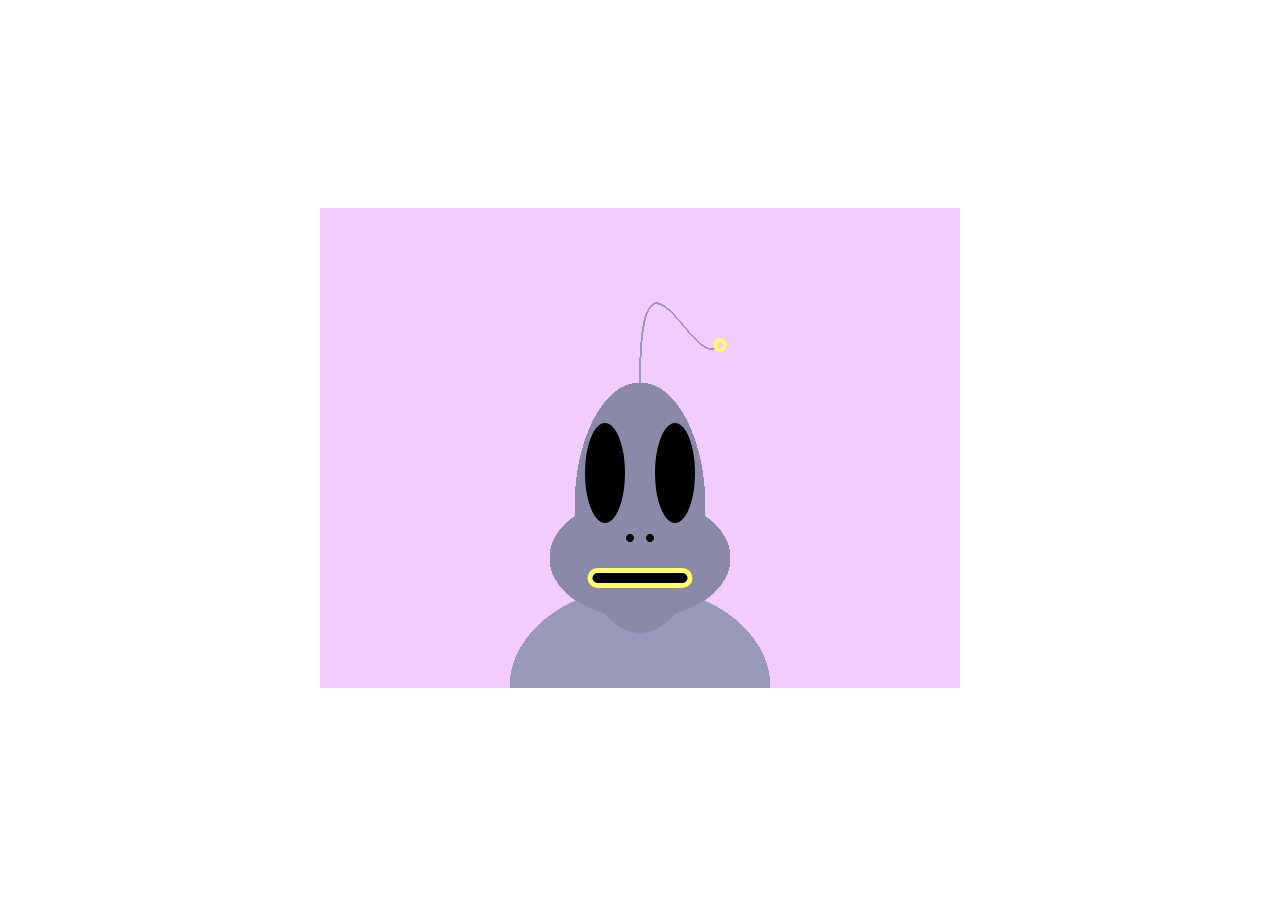
<file: activities/02-draw-an-alien/index.html>
<!DOCTYPE html>
<html>
  <head>
    <meta charset="utf-8" />
    <meta
      name="viewport"
      width="device-width,"
      initial-scale="1.0,"
      maximum-scale="1.0,"
      user-scalable="0"
    />

    <title>Alien in Sight!</title>

    <!-- CSS stylesheet(s) -->
    <link rel="stylesheet" type="text/css" href="css/style.css" />

    <!-- Library script(s) -->
    <script src="js/libraries/p5.min.js"></script>
    <script src="js/libraries/p5.sound.min.js"></script>

    <!-- My script(s) -->
    <script src="js/script.js"></script>
  </head>

  <body>
    <!-- HTML would go here if needed. -->
  </body>
</html>
</file>
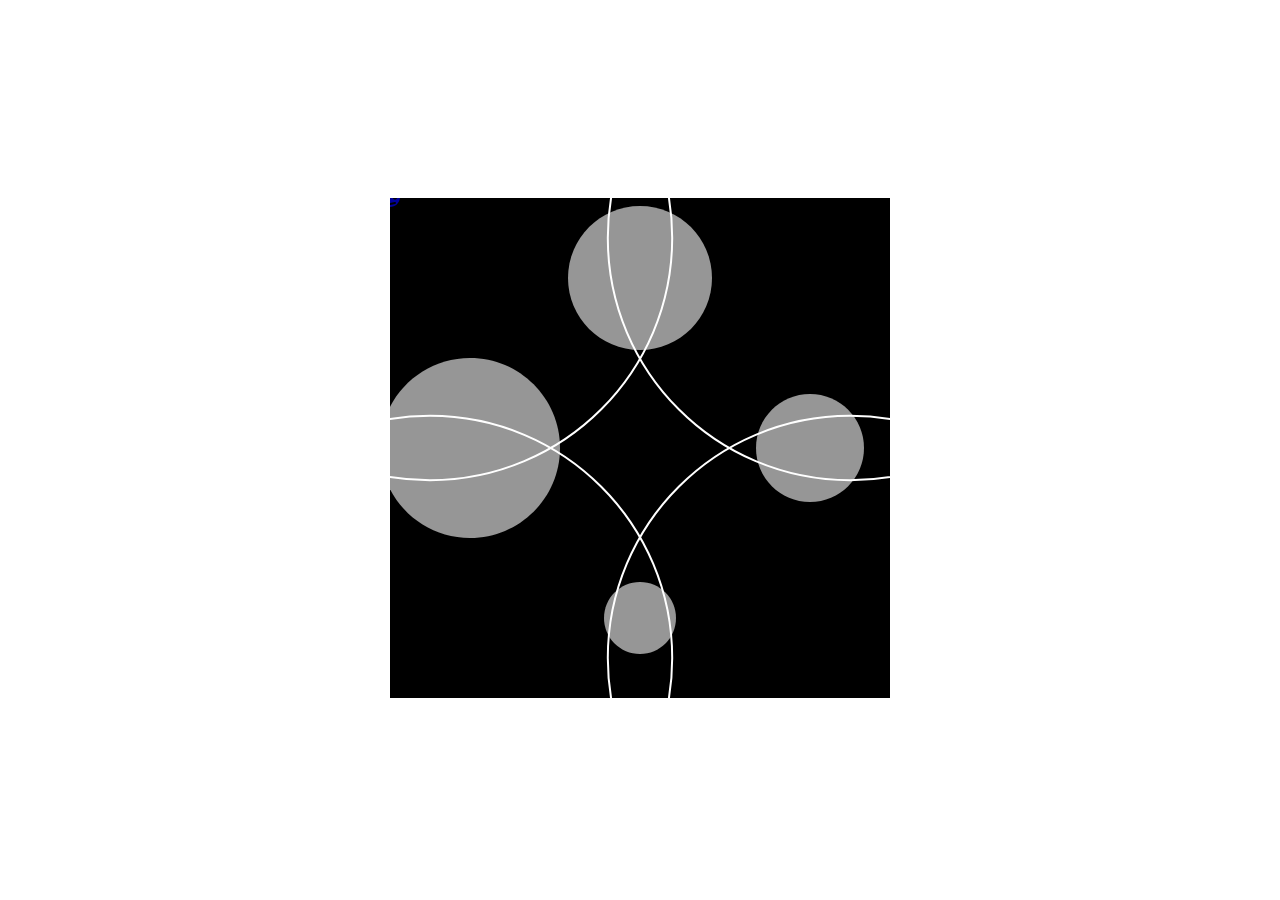
<file: activities/03-moving-pictures/index.html>
<!DOCTYPE html>
<html>
  <head>
    <meta charset="utf-8" />
    <meta
      name="viewport"
      width="device-width,"
      initial-scale="1.0,"
      maximum-scale="1.0,"
      user-scalable="0"
    />

    <title>Moving Pictures</title>

    <!-- CSS stylesheet(s) -->
    <link rel="stylesheet" type="text/css" href="css/style.css" />

    <!-- Library script(s) -->
    <script src="js/libraries/p5.min.js"></script>
    <script src="js/libraries/p5.sound.min.js"></script>

    <!-- My script(s) -->
    <script src="js/script.js"></script>
  </head>

  <body>
    <!-- HTML would go here if needed. -->
  </body>
</html>
</file>
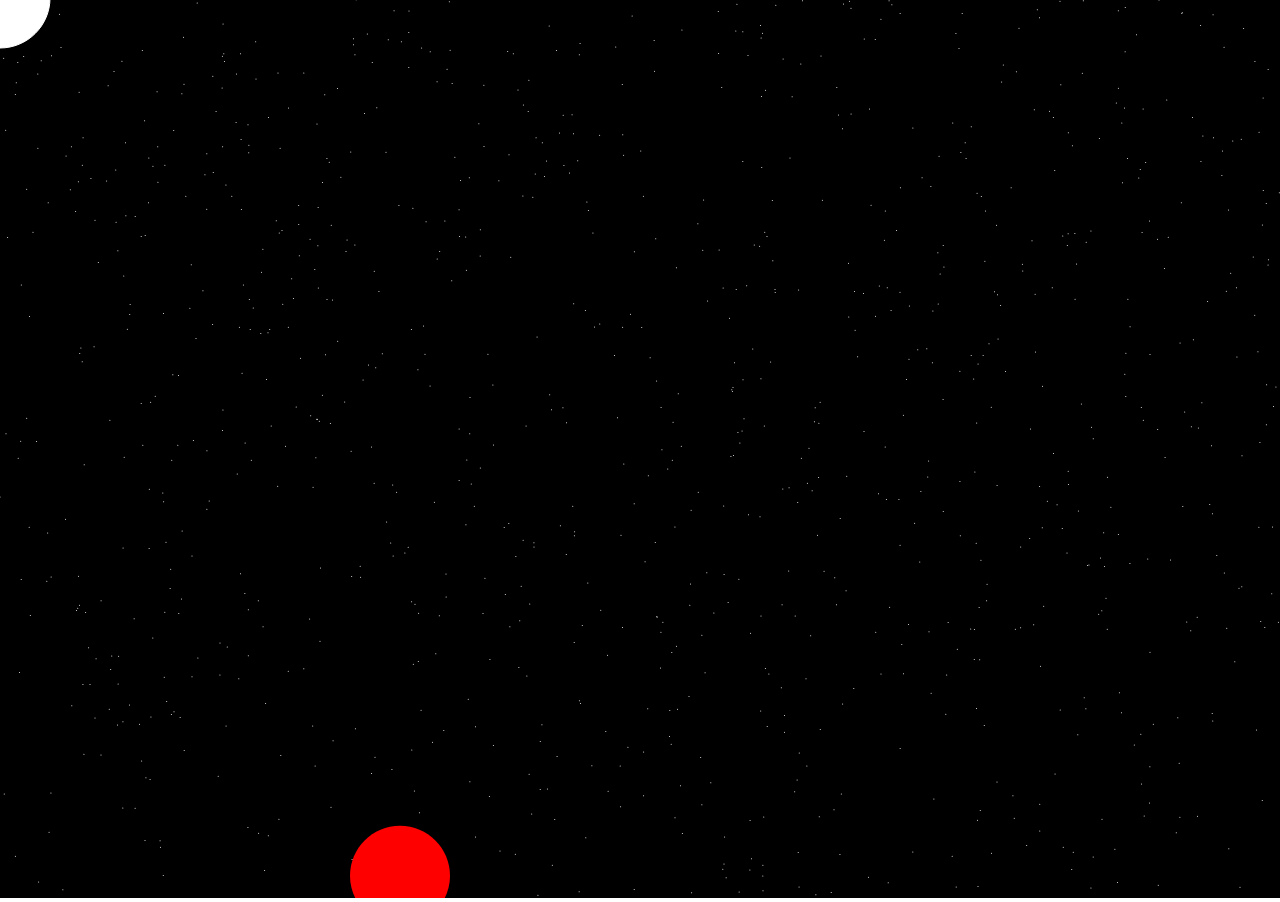
<file: activities/04-dodging-covid-19/index.html>
<!DOCTYPE html>
<html>
  <head>
    <meta charset="utf-8" />
    <meta
      name="viewport"
      width="device-width,"
      initial-scale="1.0,"
      maximum-scale="1.0,"
      user-scalable="0"
    />

    <title>Dodging COVID-19</title>

    <!-- CSS stylesheet(s) -->
    <link rel="stylesheet" type="text/css" href="css/style.css" />

    <!-- Library script(s) -->
    <script src="js/libraries/p5.min.js"></script>
    <script src="js/libraries/p5.sound.min.js"></script>

    <!-- My script(s) -->
    <script src="js/script.js"></script>
  </head>

  <body>
    <!-- HTML would go here if needed. -->
  </body>
</html>
</file>
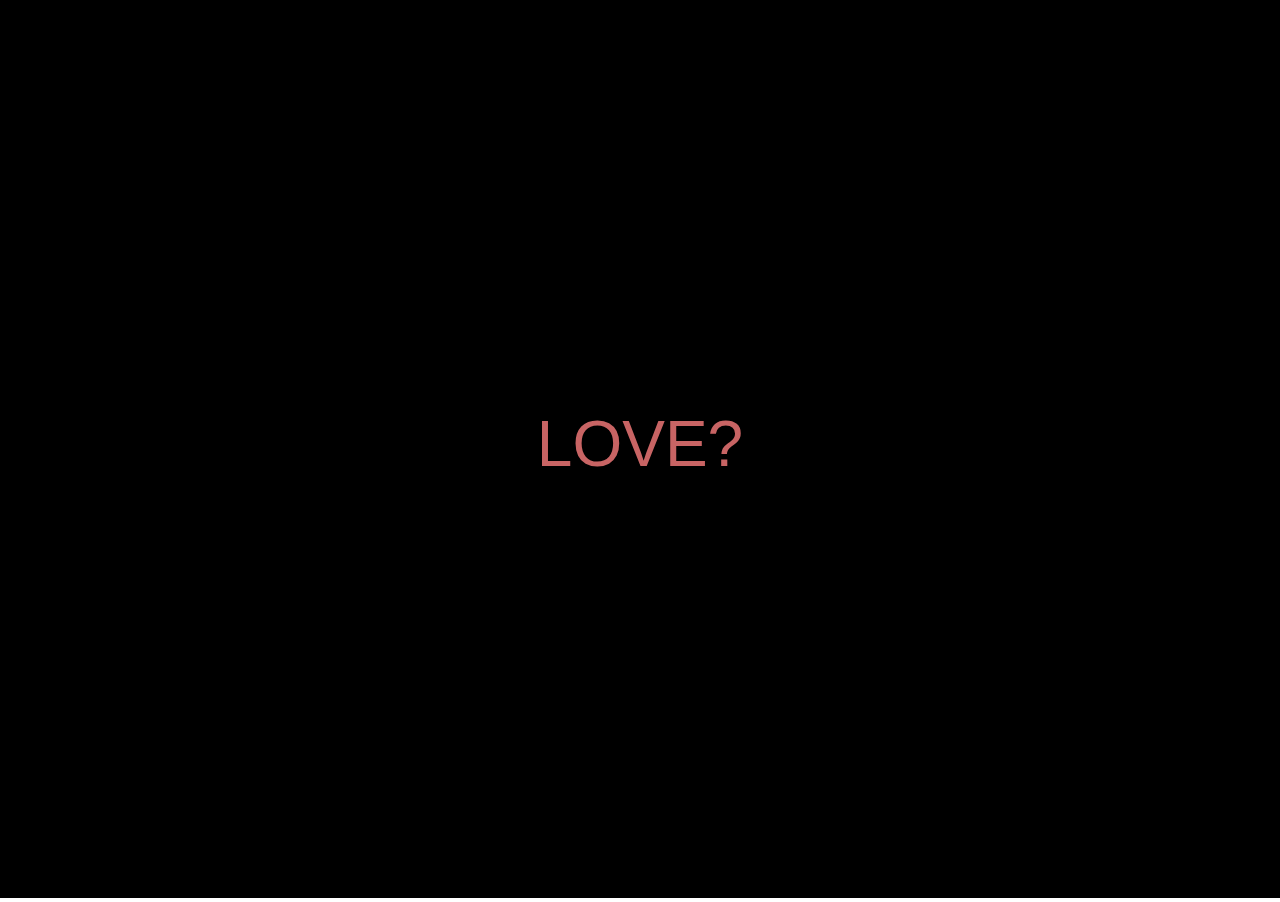
<file: activities/05-looking-for-love/index.html>
<!DOCTYPE html>
<html>
  <head>
    <meta charset="utf-8" />
    <meta
      name="viewport"
      width="device-width,"
      initial-scale="1.0,"
      maximum-scale="1.0,"
      user-scalable="0"
    />

    <title>Looking for love</title>

    <!-- link for google font (Ephesis) -->
    <link
      href="https://fonts.googleapis.com/css2?family=Ephesis&display=swap"
      rel="stylesheet"
    />
    <!-- CSS stylesheet(s) -->
    <link rel="stylesheet" type="text/css" href="css/style.css" />

    <!-- Library script(s) -->
    <script src="js/libraries/p5.min.js"></script>
    <script src="js/libraries/p5.sound.min.js"></script>

    <!-- My script(s) -->
    <script src="js/script.js"></script>
  </head>

  <body>
    <!-- HTML would go here if needed. -->
  </body>
</html>
</file>
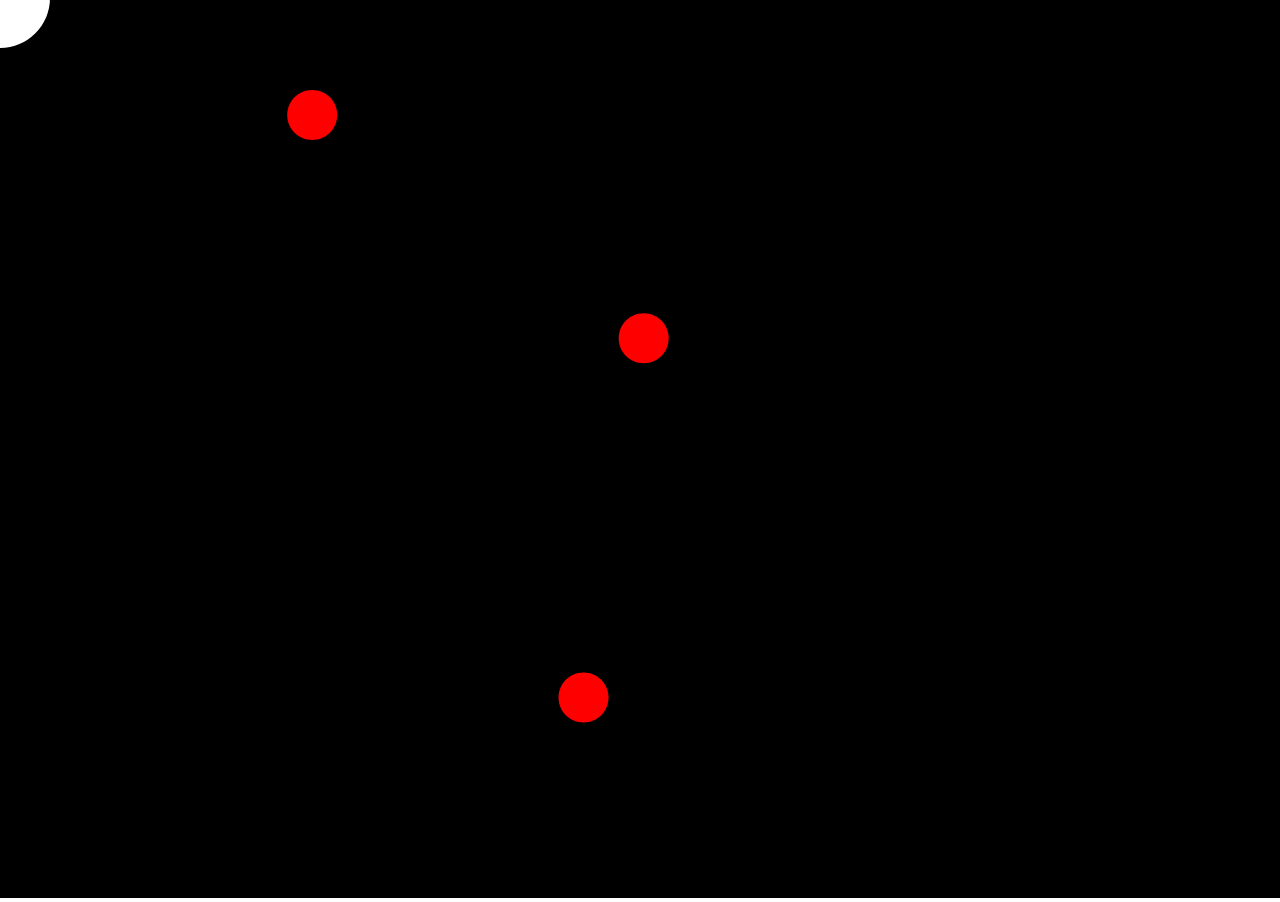
<file: exercises/dodge-em (not good)/index.html>
<!DOCTYPE html>
<html>
  <head>
    <meta charset="utf-8" />
    <meta
      name="viewport"
      width="device-width,"
      initial-scale="1.0,"
      maximum-scale="1.0,"
      user-scalable="0"
    />

    <title>Dodge 'em!</title>

    <!-- CSS stylesheet(s) -->
    <link rel="stylesheet" type="text/css" href="css/style.css" />

    <!-- Library script(s) -->
    <script src="js/libraries/p5.min.js"></script>
    <script src="js/libraries/p5.sound.min.js"></script>

    <!-- My script(s) -->
    <script src="js/script.js"></script>
  </head>

  <body>
    <!-- HTML would go here if needed. -->
  </body>
</html>
</file>
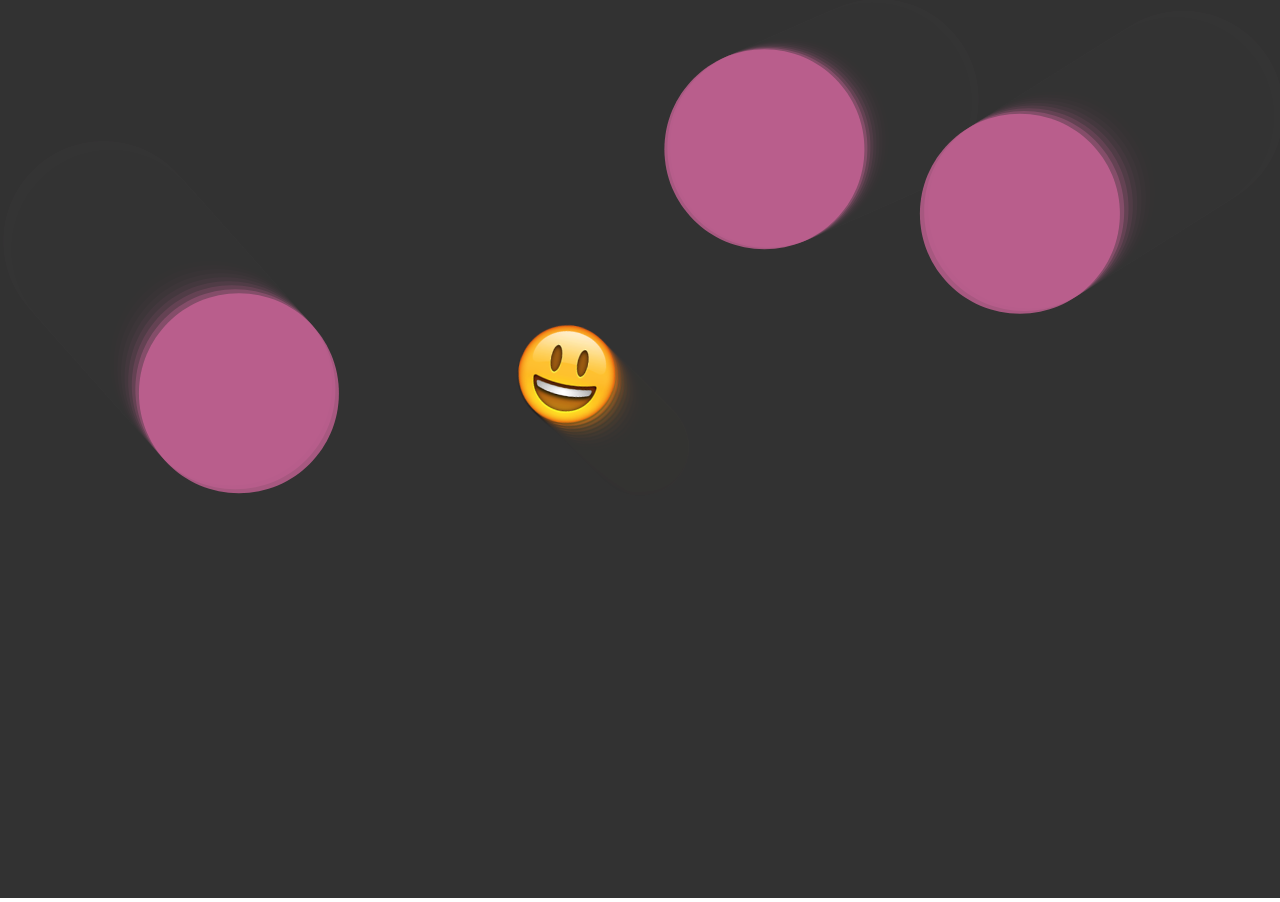
<file: exercises/dodge-em/index.html>
<!DOCTYPE html>
<html>
  <head>
    <meta charset="utf-8" />
    <meta
      name="viewport"
      width="device-width,"
      initial-scale="1.0,"
      maximum-scale="1.0,"
      user-scalable="0"
    />

    <title>Dodge 'em! (or not?)</title>

    <!-- CSS stylesheet(s) -->
    <link rel="stylesheet" type="text/css" href="css/style.css" />

    <!-- Library script(s) -->
    <script src="js/libraries/p5.min.js"></script>
    <script src="js/libraries/p5.sound.min.js"></script>

    <!-- My script(s) -->
    <script src="js/script.js"></script>
  </head>

  <body>
    <!-- HTML would go here if needed. -->
  </body>
</html>
</file>
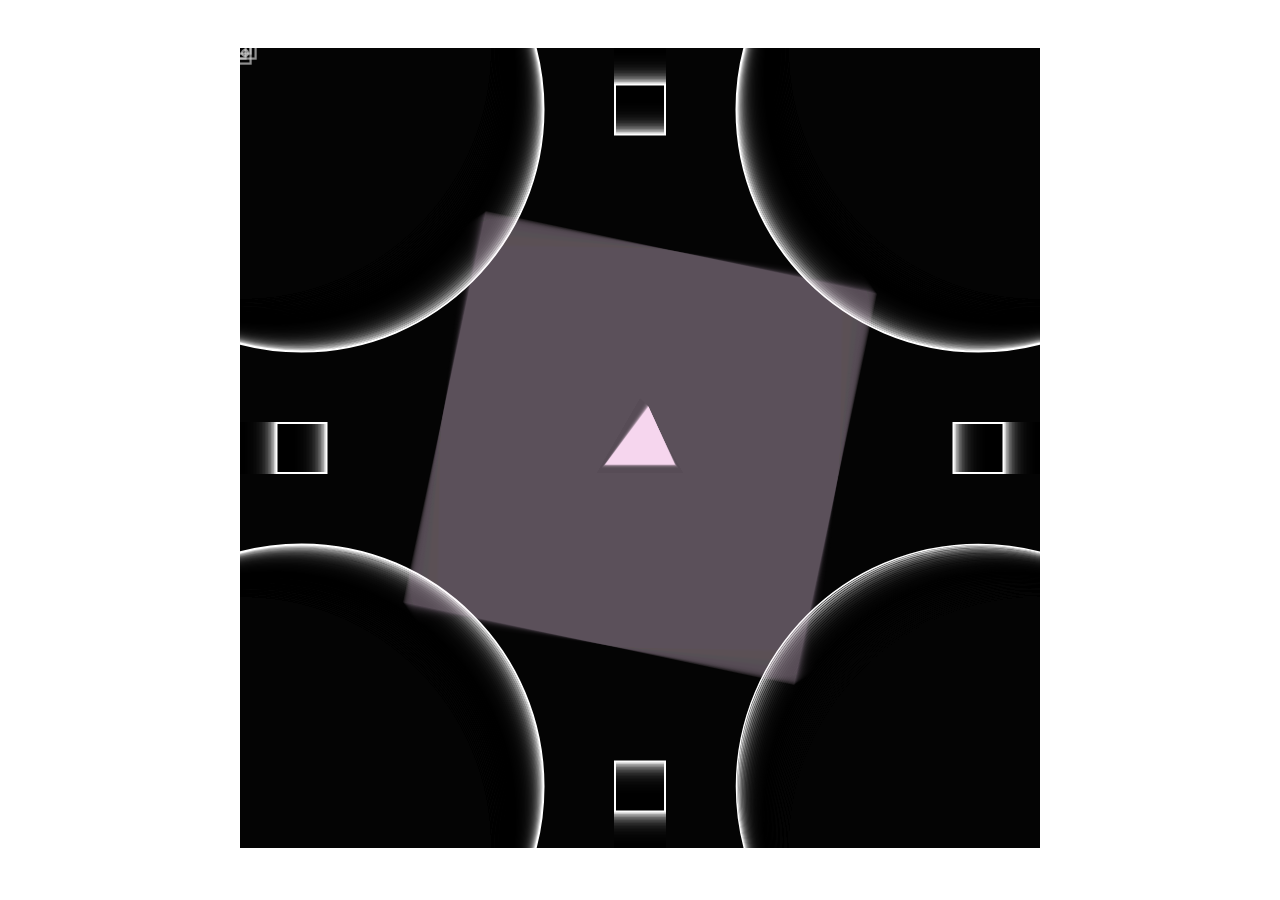
<file: exercises/I like to move it!/index.html>
<!DOCTYPE html>
<html>
  <head>
    <meta charset="utf-8" />
    <meta
      name="viewport"
      width="device-width,"
      initial-scale="1.0,"
      maximum-scale="1.0,"
      user-scalable="0"
    />

    <title>I like to move it!</title>

    <!-- CSS stylesheet(s) -->
    <link rel="stylesheet" type="text/css" href="css/style.css" />

    <!-- Library script(s) -->
    <script src="js/libraries/p5.min.js"></script>
    <script src="js/libraries/p5.sound.min.js"></script>

    <!-- My script(s) -->
    <script src="js/script.js"></script>
  </head>

  <body>
    <!-- HTML would go here if needed. But it's not hehe -->
  </body>
</html>
</file>
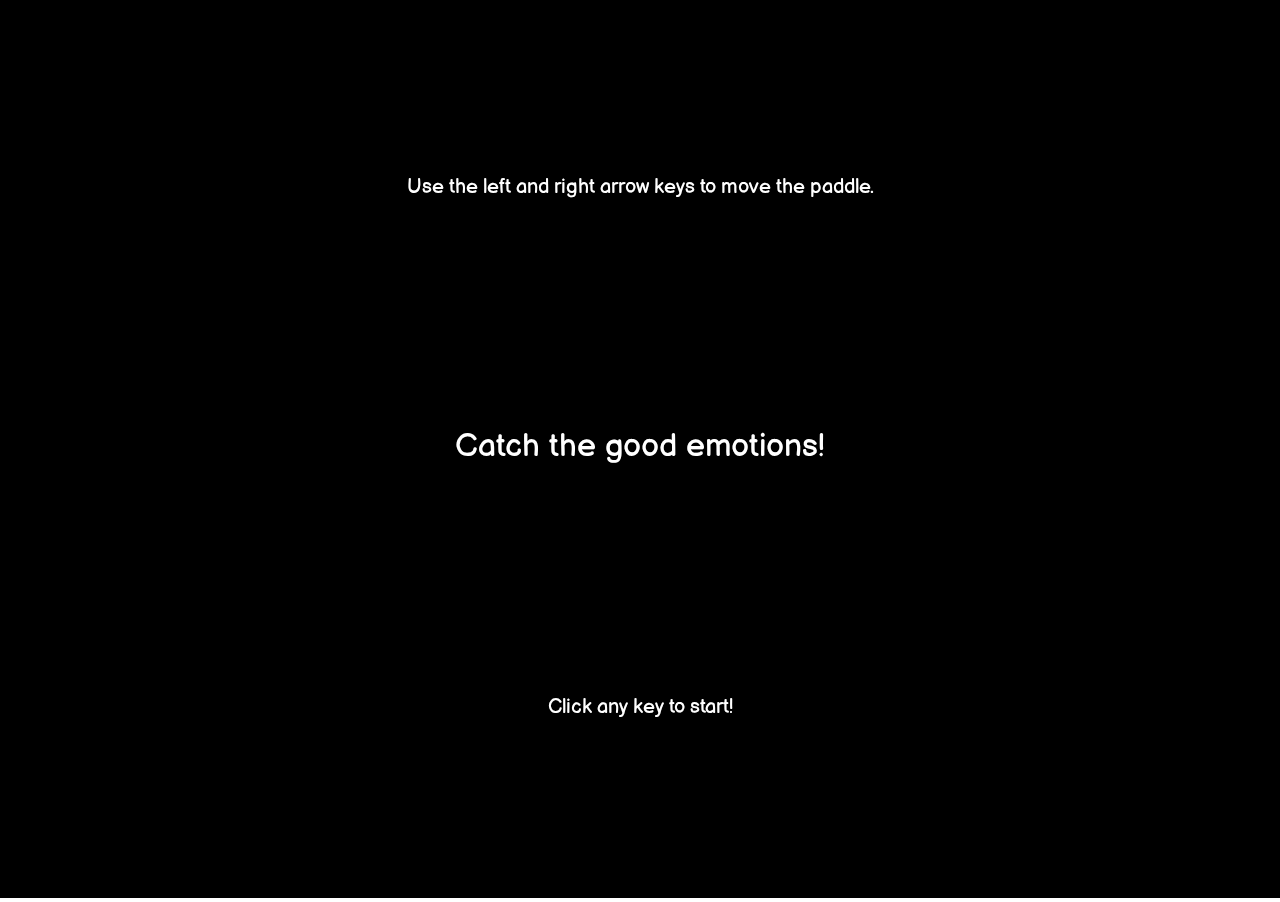
<file: exercises/juggle-garden/index.html>
<!DOCTYPE html>
<html>
  <head>
    <meta charset="utf-8" />
    <meta
      name="viewport"
      width="device-width,"
      initial-scale="1.0,"
      maximum-scale="1.0,"
      user-scalable="0"
    />

    <title>Juggle Garden</title>

    <!-- font -->
    <link
      href="https://fonts.googleapis.com/css2?family=Balsamiq+Sans&display=swap"
      rel="stylesheet"
    />

    <!-- CSS stylesheet(s) -->
    <link rel="stylesheet" type="text/css" href="css/style.css" />

    <!-- Library script(s) -->
    <script src="js/libraries/p5.min.js"></script>
    <script src="js/libraries/p5.sound.min.js"></script>

    <!-- My script(s) -->
    <script src="js/Paddle.js"></script>
    <script src="js/Happiness.js"></script>
    <script src="js/Love.js"></script>
    <script src="js/Anger.js"></script>
    <script src="js/Sadness.js"></script>
    <script src="js/Deco.js"></script>
    <script src="js/script.js"></script>
  </head>

  <body>
    <!-- HTML would go here if needed. -->
  </body>
</html>
</file>
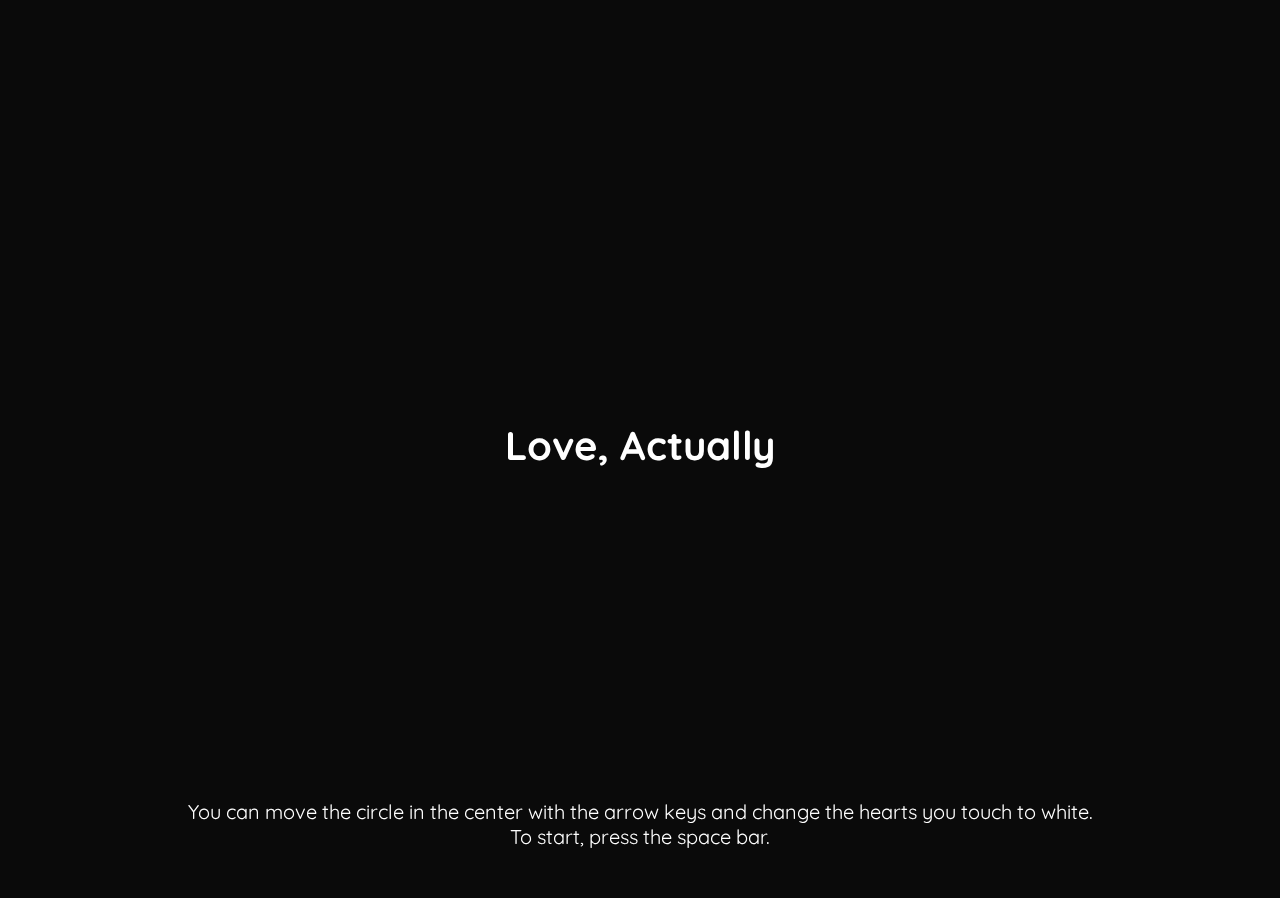
<file: exercises/love-actually/index.html>
<!DOCTYPE html>
<html>
  <head>
    <meta charset="utf-8" />
    <meta
      name="viewport"
      width="device-width,"
      initial-scale="1.0,"
      maximum-scale="1.0,"
      user-scalable="0"
    />

    <title>Love, Actually</title>

    <!-- font link -->
    <link
      href="https://fonts.googleapis.com/css2?family=Quicksand:wght@300&display=swap"
      rel="stylesheet"
    />

    <!-- CSS stylesheet(s) -->
    <link rel="stylesheet" type="text/css" href="css/style.css" />

    <!-- Library script(s) -->
    <script src="js/libraries/p5.min.js"></script>
    <script src="js/libraries/p5.sound.min.js"></script>

    <!-- My script(s) -->
    <script src="js/script.js"></script>
  </head>

  <body>
    <!-- HTML would go here if needed. -->
  </body>
</html>
</file>
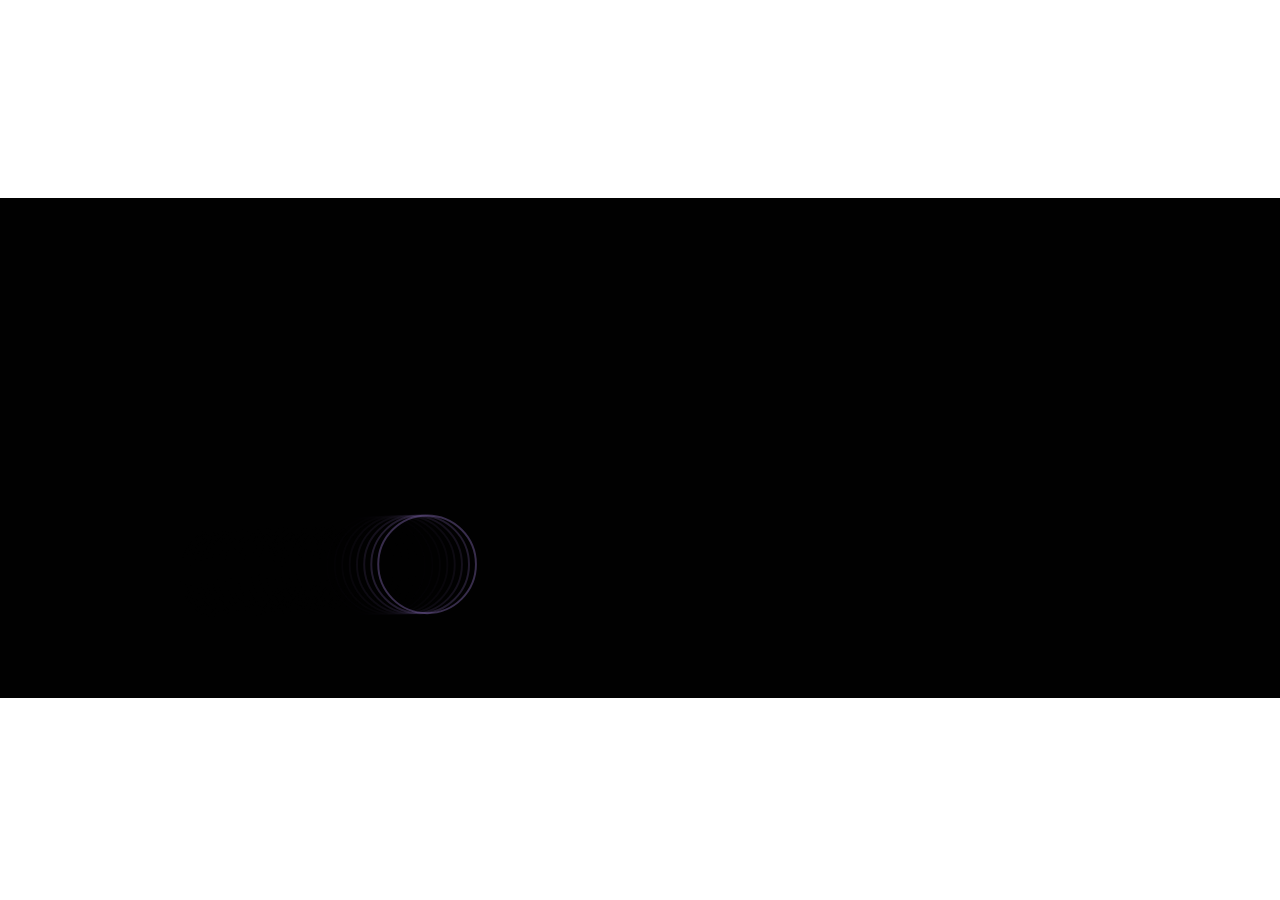
<file: exercises/make-some-noise/index.html>
<!DOCTYPE html>
<html>
  <head>
    <meta charset="utf-8" />
    <meta
      name="viewport"
      width="device-width,"
      initial-scale="1.0,"
      maximum-scale="1.0,"
      user-scalable="0"
    />

    <title>Make Some Noise</title>

    <!-- CSS stylesheet(s) -->
    <link rel="stylesheet" type="text/css" href="css/style.css" />

    <!-- Library script(s) -->
    <script src="js/libraries/p5.min.js"></script>
    <script src="js/libraries/p5.sound.min.js"></script>

    <!-- My script(s) -->
    <script src="js/Circle.js"></script>
    <script src="js/script.js"></script>
  </head>

  <body>
    <!-- HTML would go here if needed. -->
  </body>
</html>
</file>
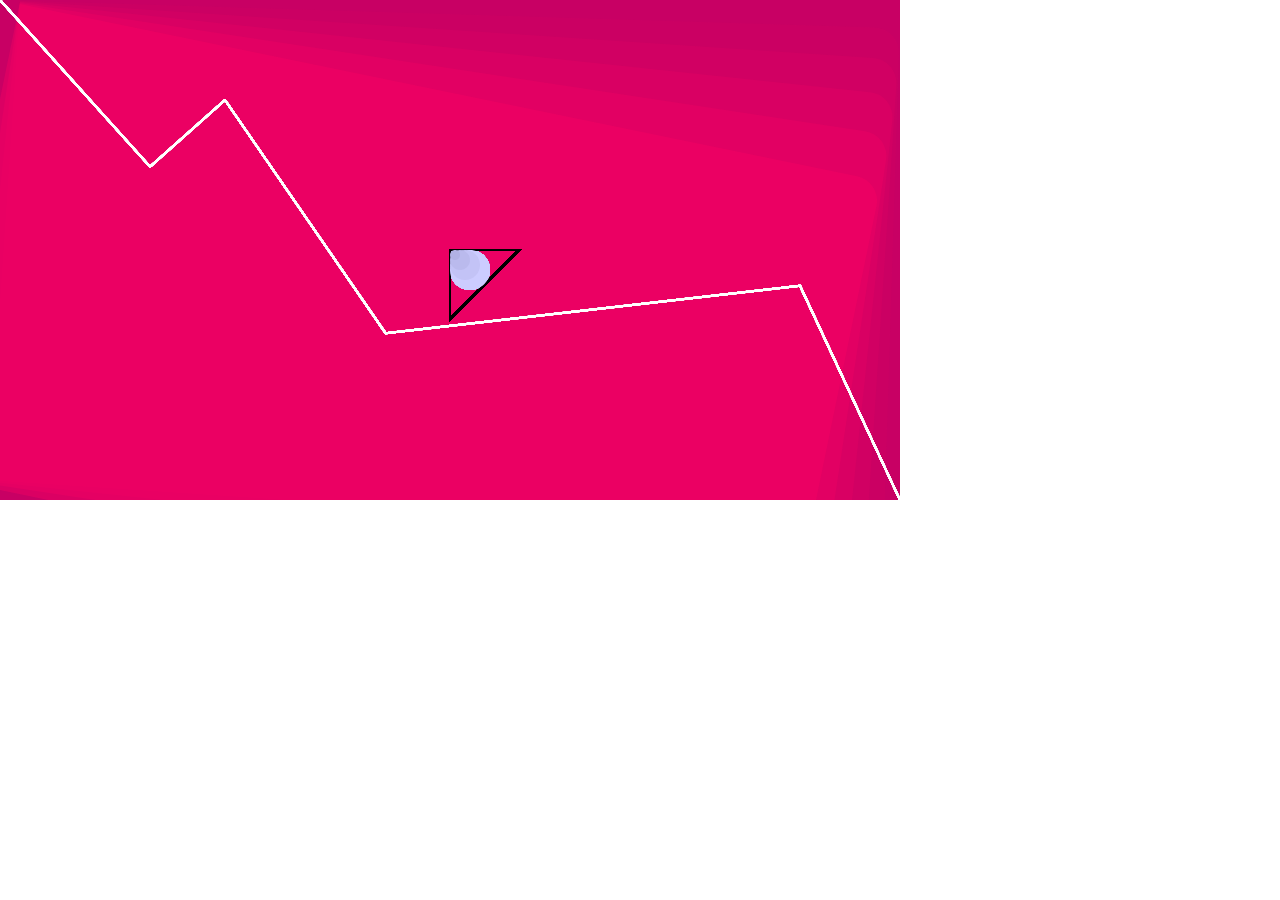
<file: experiments/drawing-experiment/index.html>
<!DOCTYPE html>
<html lang="">

<head>
  <meta charset="utf-8">
  <meta name="viewport" content="width=device-width, initial-scale=1.0">

  <title>Template p5 project</title>

  <!-- CSS stylesheet(s) -->
  <link rel="stylesheet" type="text/css" href="css/style.css" />

  <!-- Library script(s) -->
  <script src="js/libraries/p5.min.js"></script>
  <script src="js/libraries/p5.sound.min.js"></script>

  <!-- My script(s) -->
  <script src="js/script.js"></script>

</head>

<body>
  <!-- HTML would go here if needed. -->
</body>

</html>
</file>
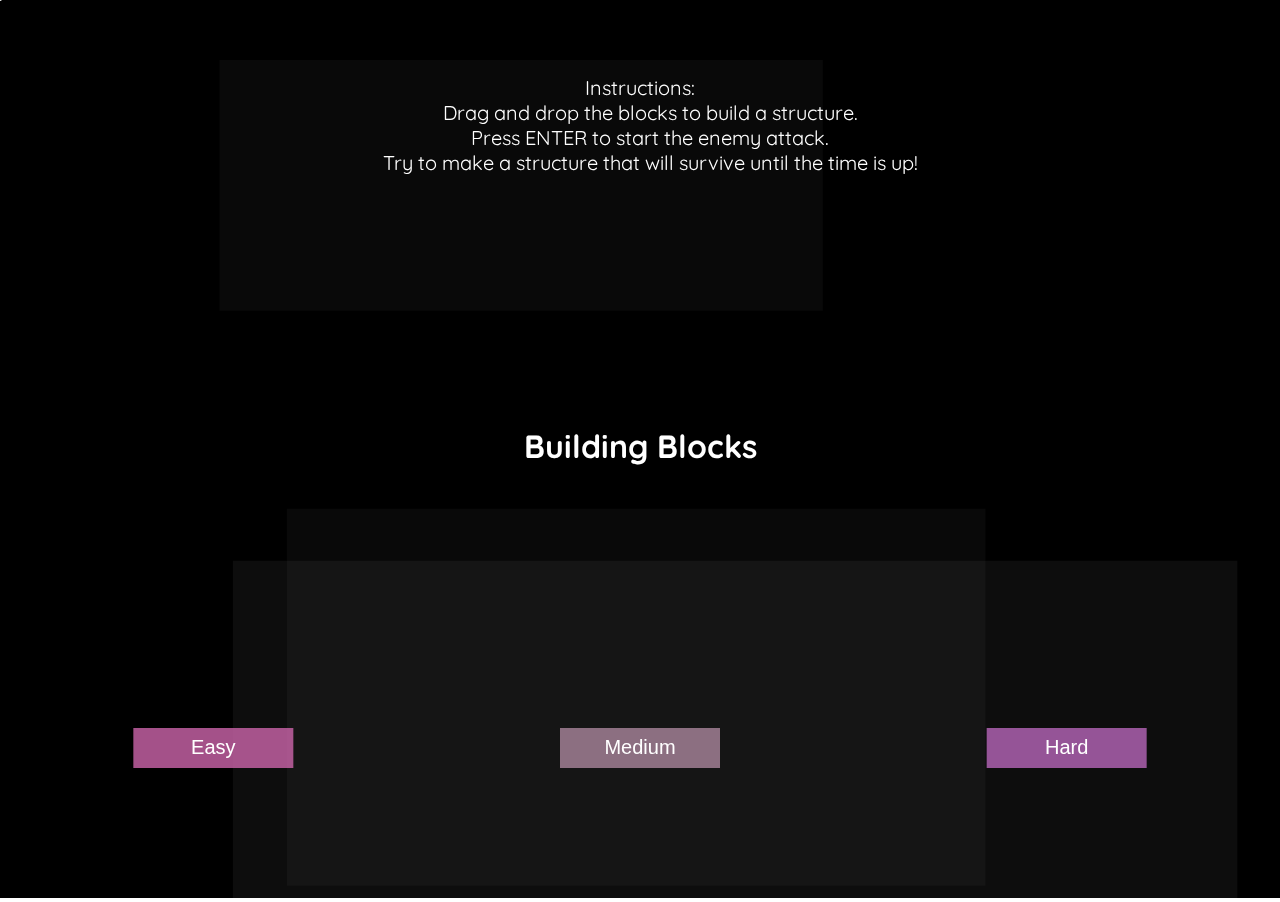
<file: projects/project1/index.html>
<!DOCTYPE html>
<html>
  <head>
    <meta charset="utf-8" />
    <meta
      name="viewport"
      width="device-width,"
      initial-scale="1.0,"
      maximum-scale="1.0,"
      user-scalable="0"
    />

    <title>Building Blocks</title>

    <!-- font link -->
    <link
      href="https://fonts.googleapis.com/css2?family=Quicksand:wght@300&display=swap"
      rel="stylesheet"
    />

    <!-- CSS stylesheet(s) -->
    <link rel="stylesheet" type="text/css" href="css/style.css" />

    <!-- Library script(s) -->
    <script src="js/libraries/p5.min.js"></script>
    <script src="js/libraries/p5.sound.min.js"></script>

    <!-- My script(s) -->
    <script src="js/script.js"></script>
  </head>

  <body>
    <!-- HTML would go here if needed. -->
  </body>
</html>
</file>
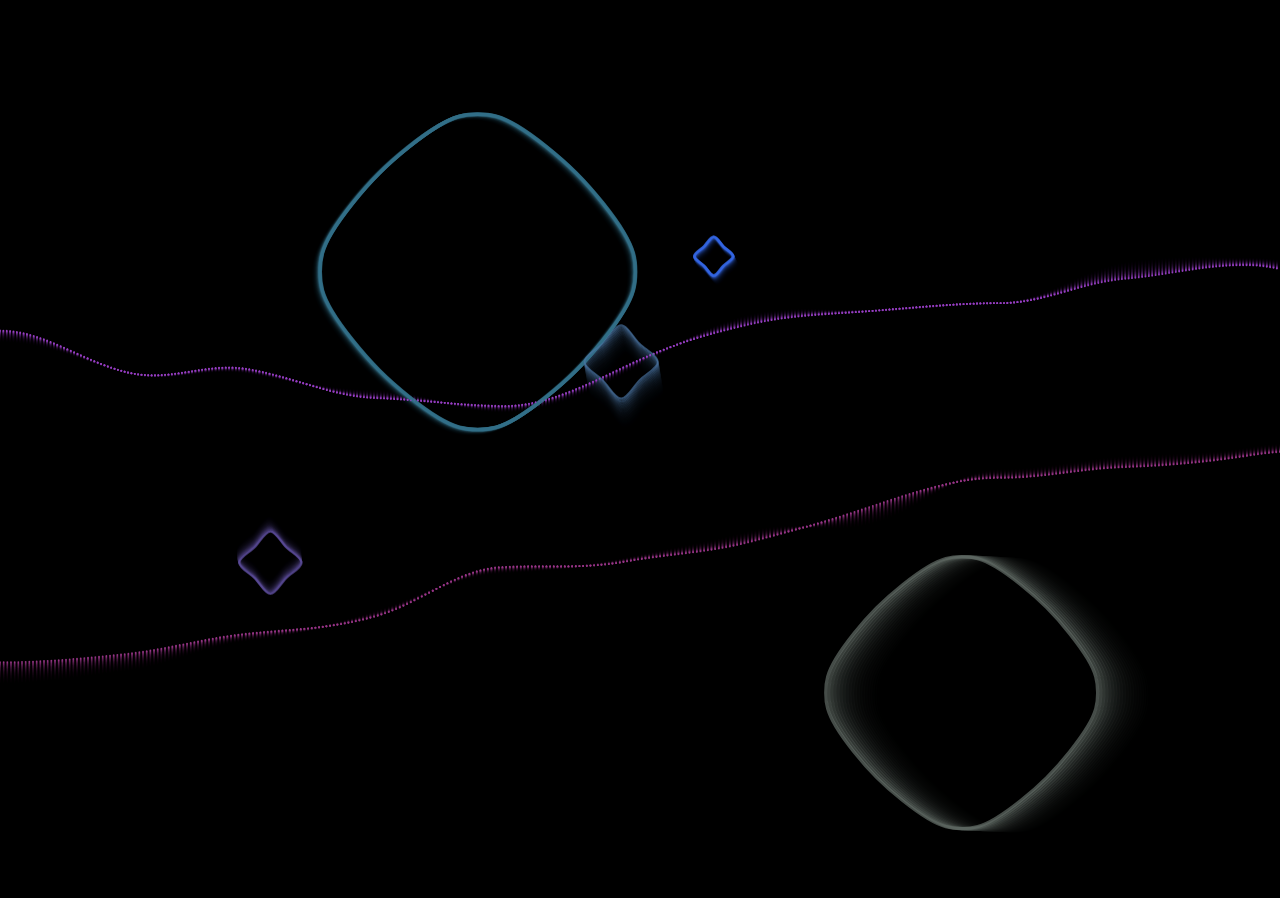
<file: projects/project2/final/index.html>
<!DOCTYPE html>
<html>
  <head>
    <meta charset="utf-8" />
    <meta
      name="viewport"
      width="device-width,"
      initial-scale="1.0,"
      maximum-scale="1.0,"
      user-scalable="0"
    />

    <title>Thought Landscape</title>

    <!-- CSS stylesheet(s) -->
    <link rel="stylesheet" type="text/css" href="css/style.css" />

    <!-- Library script(s) -->
    <script src="js/libraries/p5.min.js"></script>
    <script src="js/libraries/p5.sound.min.js"></script>

    <!-- My script(s) -->
    <script src="js/Shape.js"></script>
    <script src="js/SmallShape.js"></script>
    <script src="js/BigShape.js"></script>
    <script src="js/MyPoint.js"></script>
    <script src="js/Line.js"></script>
    <script src="js/script.js"></script>
  </head>

  <body></body>
</html>
</file>
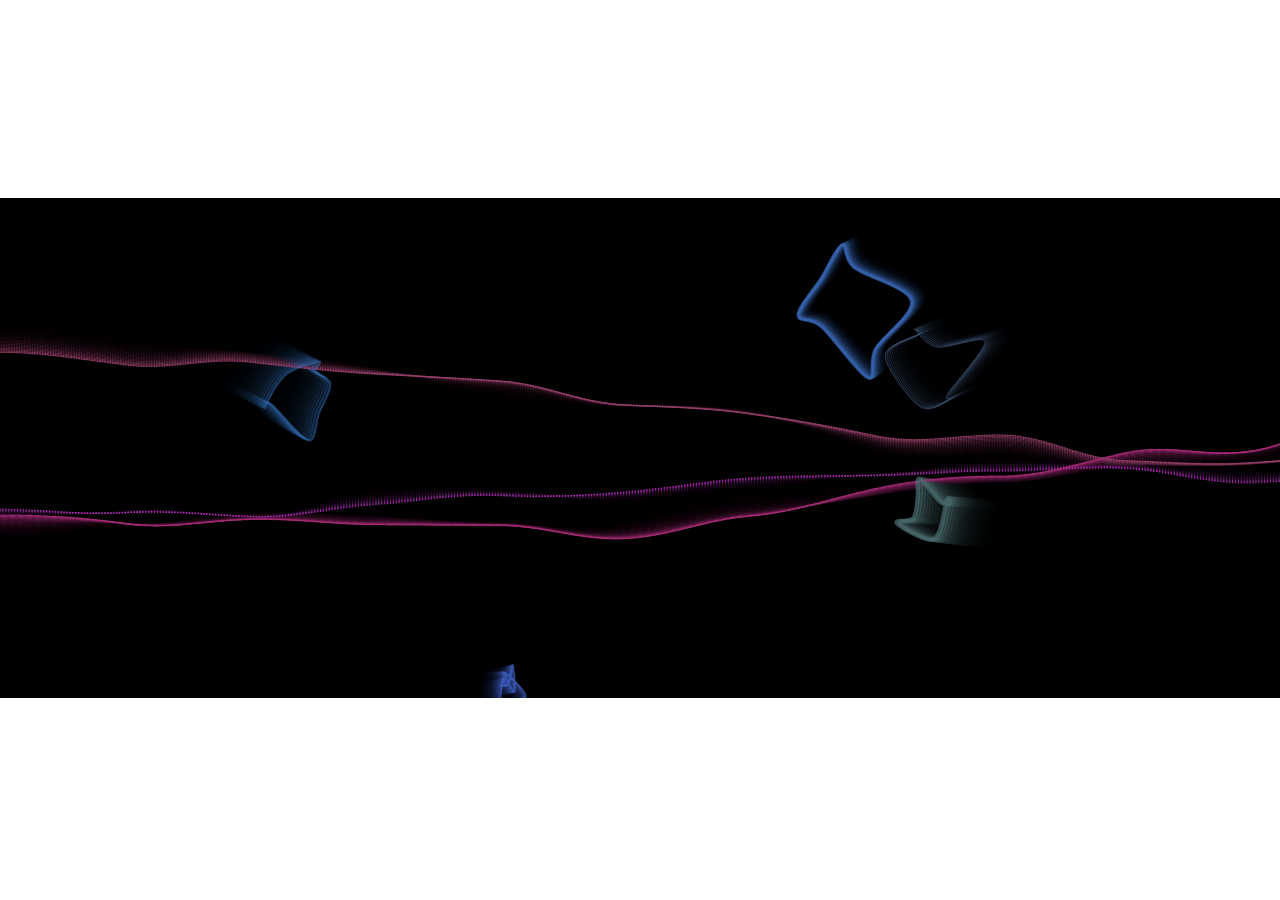
<file: projects/project2/prototype/index.html>
<!DOCTYPE html>
<html>
  <head>
    <meta charset="utf-8" />
    <meta
      name="viewport"
      width="device-width,"
      initial-scale="1.0,"
      maximum-scale="1.0,"
      user-scalable="0"
    />

    <title>Prototype</title>

    <!-- CSS stylesheet(s) -->
    <link rel="stylesheet" type="text/css" href="css/style.css" />

    <!-- Library script(s) -->
    <script src="js/libraries/p5.min.js"></script>
    <script src="js/libraries/p5.sound.min.js"></script>

    <!-- My script(s) -->
    <script src="js/Shape.js"></script>
    <script src="js/Line.js"></script>
    <script src="js/script.js"></script>
    <!-- My experimentations with weird shapes -->
    <!-- <script src="js/script2.js"></script> -->
  </head>

  <body>
    <!-- HTML would go here if needed. -->
  </body>
</html>
</file>
<file: activities/02-draw-an-alien/css/style.css>
/*********************************************

Here is a description of any special CSS used.
In this case it's just padding and margin to 0
and then centring the canvas (and anything else)
using the CSS Grid.

Also hides overflow.

**********************************************/

body {
  padding: 0;
  margin: 0;
  display: grid; /* Set up the grid and justify/align to center */
  justify-content: center;
  align-content: center;
  height: 100vh; /* Body is the height of the viewport */
  overflow: hidden; /* Hide anything that goes off the window size */
}
</file>
<file: activities/03-moving-pictures/css/style.css>
/*********************************************

Here is a description of any special CSS used.
In this case it's just padding and margin to 0
and then centring the canvas (and anything else)
using the CSS Grid.

Also hides overflow.

**********************************************/

body {
  padding: 0;
  margin: 0;
  display: grid; /* Set up the grid and justify/align to center */
  justify-content: center;
  align-content: center;
  height: 100vh; /* Body is the height of the viewport */
  overflow: hidden; /* Hide anything that goes off the window size */
}
</file>
<file: activities/04-dodging-covid-19/css/style.css>
/*********************************************

Here is a description of any special CSS used.
In this case it's just padding and margin to 0
and then centring the canvas (and anything else)
using the CSS Grid.

Also hides overflow.

**********************************************/

body {
  padding: 0;
  margin: 0;
  display: grid; /* Set up the grid and justify/align to center */
  justify-content: center;
  align-content: center;
  height: 100vh; /* Body is the height of the viewport */
  overflow: hidden; /* Hide anything that goes off the window size */
}
</file>
<file: activities/05-looking-for-love/css/style.css>
/*********************************************

Here is a description of any special CSS used.
In this case it's just padding and margin to 0
and then centring the canvas (and anything else)
using the CSS Grid.

Also hides overflow.

**********************************************/

@import url("https://fonts.googleapis.com/css2?family=Sansita+Swashed:wght@300&display=swap");

body {
  padding: 0;
  margin: 0;
  display: grid; /* Set up the grid and justify/align to center */
  justify-content: center;
  align-content: center;
  height: 100vh; /* Body is the height of the viewport */
  overflow: hidden; /* Hide anything that goes off the window size */
}
</file>
<file: exercises/dodge-em (not good)/css/style.css>
/*********************************************

Here is a description of any special CSS used.
In this case it's just padding and margin to 0
and then centring the canvas (and anything else)
using the CSS Grid.

Also hides overflow.

**********************************************/

body {
  padding: 0;
  margin: 0;
  display: grid; /* Set up the grid and justify/align to center */
  justify-content: center;
  align-content: center;
  height: 100vh; /* Body is the height of the viewport */
  overflow: hidden; /* Hide anything that goes off the window size */
}
</file>
<file: exercises/dodge-em/css/style.css>
/*********************************************

Here is a description of any special CSS used.
In this case it's just padding and margin to 0
and then centring the canvas (and anything else)
using the CSS Grid.

Also hides overflow.

**********************************************/

body {
  padding: 0;
  margin: 0;
  display: grid; /* Set up the grid and justify/align to center */
  justify-content: center;
  align-content: center;
  height: 100vh; /* Body is the height of the viewport */
  overflow: hidden; /* Hide anything that goes off the window size */
}
</file>
<file: exercises/I like to move it!/css/style.css>
/*********************************************

Here is a description of any special CSS used.
In this case it's just padding and margin to 0
and then centring the canvas (and anything else)
using the CSS Grid.

Also hides overflow.

**********************************************/

body {
  padding: 0;
  margin: 0;
  display: grid; /* Set up the grid and justify/align to center */
  justify-content: center;
  align-content: center;
  height: 100vh; /* Body is the height of the viewport */
  overflow: hidden; /* Hide anything that goes off the window size */
}
</file>
<file: exercises/juggle-garden/css/style.css>
/*********************************************

Here is a description of any special CSS used.
In this case it's just padding and margin to 0
and then centring the canvas (and anything else)
using the CSS Grid.

Also hides overflow.

**********************************************/

body {
  padding: 0;
  margin: 0;
  display: grid; /* Set up the grid and justify/align to center */
  justify-content: center;
  align-content: center;
  height: 100vh; /* Body is the height of the viewport */
  overflow: hidden; /* Hide anything that goes off the window size */
}
</file>
<file: exercises/love-actually/css/style.css>
/*********************************************

Here is a description of any special CSS used.
In this case it's just padding and margin to 0
and then centring the canvas (and anything else)
using the CSS Grid.

Also hides overflow.

**********************************************/

body {
  padding: 0;
  margin: 0;
  display: grid; /* Set up the grid and justify/align to center */
  justify-content: center;
  align-content: center;
  height: 100vh; /* Body is the height of the viewport */
  overflow: hidden; /* Hide anything that goes off the window size */
}
</file>
<file: exercises/make-some-noise/css/style.css>
/*********************************************

Here is a description of any special CSS used.
In this case it's just padding and margin to 0
and then centring the canvas (and anything else)
using the CSS Grid.

Also hides overflow.

**********************************************/

body {
  padding: 0;
  margin: 0;
  display: grid; /* Set up the grid and justify/align to center */
  justify-content: center;
  align-content: center;
  height: 100vh; /* Body is the height of the viewport */
  overflow: hidden; /* Hide anything that goes off the window size */
}
</file>
<file: experiments/drawing-experiment/css/style.css>
body {
  padding: 0;
  margin: 0;
}
</file>
<file: projects/project1/css/style.css>
/*********************************************

Here is a description of any special CSS used.
In this case it's just padding and margin to 0
and then centring the canvas (and anything else)
using the CSS Grid.

Also hides overflow.

**********************************************/

body {
  padding: 0;
  margin: 0;
  display: grid; /* Set up the grid and justify/align to center */
  justify-content: center;
  align-content: center;
  height: 100vh; /* Body is the height of the viewport */
  overflow: hidden; /* Hide anything that goes off the window size */
}
</file>
<file: projects/project2/final/css/style.css>
/*********************************************

Here is a description of any special CSS used.
In this case it's just padding and margin to 0
and then centring the canvas (and anything else)
using the CSS Grid.

Also hides overflow.

**********************************************/

body {
  padding: 0;
  margin: 0;
  display: grid; /* Set up the grid and justify/align to center */
  justify-content: center;
  align-content: center;
  height: 100vh; /* Body is the height of the viewport */
  overflow: hidden; /* Hide anything that goes off the window size */
}
</file>
<file: projects/project2/prototype/css/style.css>
/*********************************************

Here is a description of any special CSS used.
In this case it's just padding and margin to 0
and then centring the canvas (and anything else)
using the CSS Grid.

Also hides overflow.

**********************************************/

body {
  padding: 0;
  margin: 0;
  display: grid; /* Set up the grid and justify/align to center */
  justify-content: center;
  align-content: center;
  height: 100vh; /* Body is the height of the viewport */
  overflow: hidden; /* Hide anything that goes off the window size */
}

a {
  margin-left: auto;
  margin-right: auto;
  margin-bottom: 20px;
  padding: 10px;
  border-radius: 10px;
  background-color: #000000;
  font-family: cursive;
  font-weight: bold;
  text-decoration: none;
  font-size: 15px;
  color: #b3d9ff;
  box-shadow: 2px 2px 5px #000000;
}

a:hover {
  background-color: #cccccc;
  color: #004080;
}
</file>
